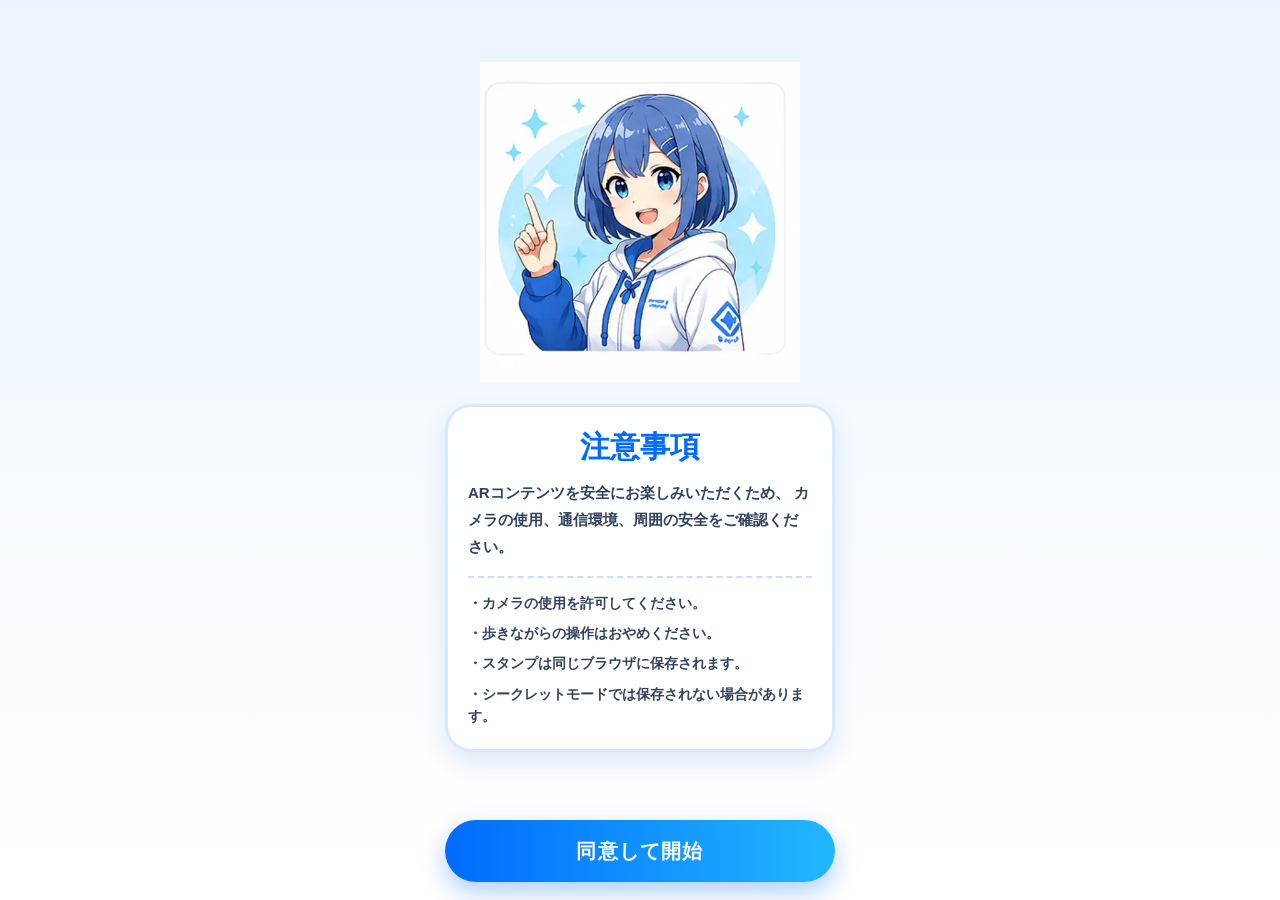
<file: index.html>
<!DOCTYPE html>
<html lang="ja">

<head>
    <meta charset="UTF-8">
    <meta name="viewport" content="width=device-width,initial-scale=1">
    <title>AR Event</title>

    <link rel="stylesheet" href="css/index.css">
</head>

<body>

    <main class="index-page">

        <section class="notice-screen">

            <div class="notice-visual">
                <img
                    src="assets/notice_images/notice_main.webp"
                    alt="注意事項">
            </div>

            <div class="notice-content">

                <h1>注意事項</h1>

                <p>
                    ARコンテンツを安全にお楽しみいただくため、
                    カメラの使用、通信環境、周囲の安全をご確認ください。
                </p>

                <div class="notice-list">
                    <p>・カメラの使用を許可してください。</p>
                    <p>・歩きながらの操作はおやめください。</p>
                    <p>・スタンプは同じブラウザに保存されます。</p>
                    <p>・シークレットモードでは保存されない場合があります。</p>
                </div>

            </div>

        </section>

        <div class="bottom-action">
            <a class="next-button" href="home.html">
                同意して開始
            </a>
        </div>

    </main>

</body>

</html>
</file>
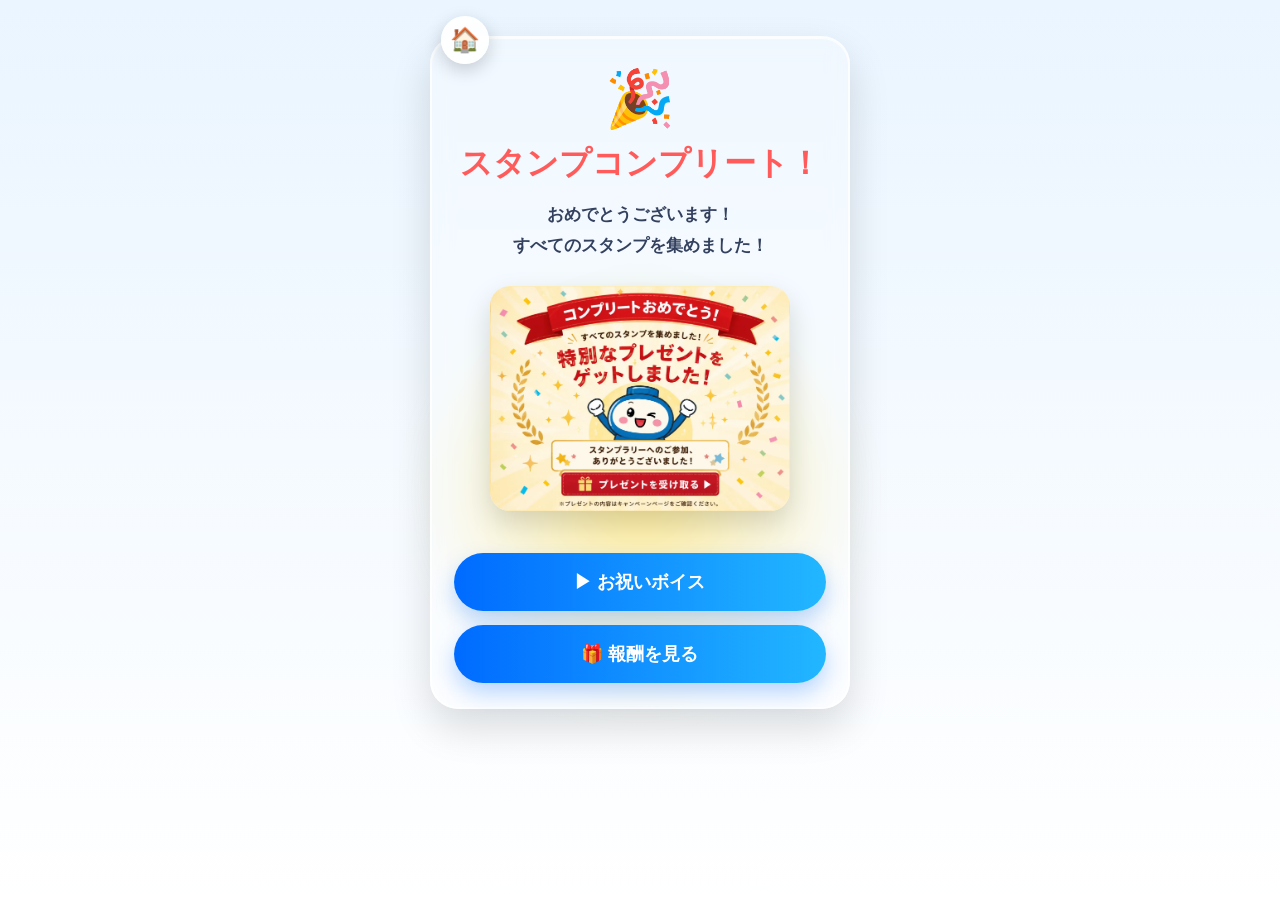
<file: complete.html>
<!DOCTYPE html>
<html lang="ja">

<head>

    <meta charset="UTF-8">

    <meta
        name="viewport"
        content="width=device-width,initial-scale=1.0,user-scalable=no,viewport-fit=cover">

    <title>コンプリート</title>

    <link rel="stylesheet" href="css/common.css">
    <link rel="stylesheet" href="css/complete.css">

</head>

<body>

    <main class="complete-page">

        <div class="stars"></div>
        <div class="reward-glow"></div>

        <section class="complete-card">

            <div class="complete-icon">
                🎉
            </div>

            <h1>

                スタンプコンプリート！

            </h1>

            <p class="complete-message">

                おめでとうございます！<br>
                すべてのスタンプを集めました！

            </p>

            <div class="reward-image reveal-delay">

                <img
                    src="assets/reward/reward.webp"
                    alt="Reward">

            </div>

            <button
                id="playVoiceButton"
                class="main-button reveal-delay">

                ▶ お祝いボイス

            </button>

            <button
                id="rewardButton"
                class="main-button reveal-delay">

                🎁 報酬を見る

            </button>

        </section>

    </main>

    <audio
        id="completeVoice"
        preload="auto"
        src="assets/sounds/complete.mp3">
    </audio>

    <script src="js/complete.js"></script>

    <a id="homeButton" href="home.html">🏠</a>

</body>

</html>
</file>
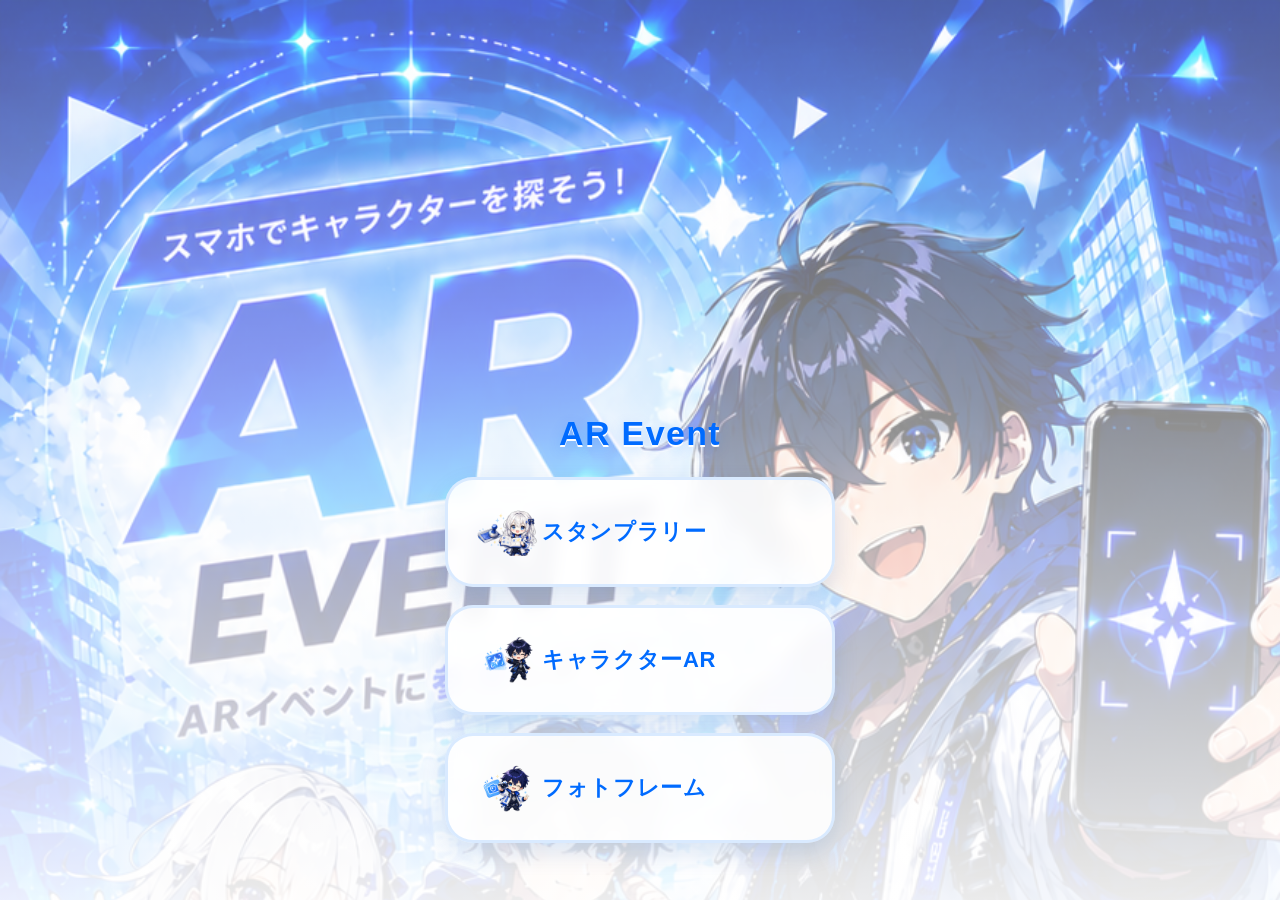
<file: home.html>
<!DOCTYPE html>
<html lang="ja">

<head>
    <meta charset="UTF-8">
    <meta name="viewport" content="width=device-width,initial-scale=1">
    <title>AR Event</title>

    <link rel="stylesheet" href="css/common.css">
    <link rel="stylesheet" href="css/home.css">
</head>

<body>

    <main class="home-page">

        <h1 class="home-title">AR Event</h1>

        <nav class="home-menu" aria-label="メインメニュー">

            <a class="home-menu-button" href="stamp-rally.html">
                <img src="assets/images/chibi-stamp.png" alt="">
                <span>スタンプラリー</span>
            </a>

            <a class="home-menu-button" href="character-list.html">
                <img src="assets/images/chibi-ar.png" alt="">
                <span>キャラクターAR</span>
            </a>

            <a class="home-menu-button" href="photoframe.html">
                <img src="assets/images/chibi-photo.png" alt="">
                <span>フォトフレーム</span>
            </a>

        </nav>

    </main>

    <script src="js/home.js"></script>

</body>

</html>
</file>
<file: css/index.css>
* {
    box-sizing: border-box;
}

html,
body {
    margin: 0;
    min-height: 100%;
}

body {
    font-family:
        -apple-system,
        BlinkMacSystemFont,
        "Segoe UI",
        sans-serif;

    background:
        linear-gradient(
            180deg,
            #eaf5ff 0%,
            #ffffff 100%
        );

    color: #102044;
}

.index-page {
    width: 100%;
    max-width: 430px;
    min-height: 100vh;
    margin: 0 auto;

    display: flex;
    flex-direction: column;
}

.notice-screen {
    flex: 1;

    display: flex;
    flex-direction: column;
    justify-content: center;

    padding: 24px 20px 110px;
}

.notice-visual {
    width: 100%;
    margin-bottom: 22px;
    text-align: center;
}

.notice-visual img {
    width: 100%;
    max-width: 320px;
    display: block;
    margin: 0 auto;
}

.notice-content {
    width: 100%;

    background: rgba(255,255,255,.94);
    border: 3px solid #d7e9ff;
    border-radius: 26px;

    padding: 22px 20px;

    box-shadow:
        0 10px 24px rgba(0,80,180,.12);
}

.notice-content h1 {
    margin: 0 0 14px;

    text-align: center;

    font-size: 30px;
    line-height: 1.2;
    font-weight: 900;

    color: #006bff;
}

.notice-content > p {
    margin: 0;

    font-size: 15px;
    line-height: 1.8;
    font-weight: 700;

    color: #33415f;
}

.notice-list {
    margin-top: 16px;
    padding-top: 14px;

    border-top: 2px dashed #c7dcff;
}

.notice-list p {
    margin: 0 0 8px;

    font-size: 14px;
    line-height: 1.6;
    font-weight: 700;

    color: #33415f;
}

.notice-list p:last-child {
    margin-bottom: 0;
}

.bottom-action {
    position: fixed;
    left: 50%;
    bottom: 0;

    width: 100%;
    max-width: 430px;

    transform: translateX(-50%);

    padding:
        18px 20px
        calc(18px + env(safe-area-inset-bottom));

    background:
        linear-gradient(
            180deg,
            rgba(255,255,255,0) 0%,
            rgba(255,255,255,.95) 32%,
            rgba(255,255,255,1) 100%
        );
}

.next-button {
    width: 100%;
    height: 62px;

    display: flex;
    align-items: center;
    justify-content: center;

    border-radius: 999px;

    background:
        linear-gradient(
            90deg,
            #006bff,
            #22b7ff
        );

    color: #ffffff;
    text-decoration: none;

    font-size: 20px;
    font-weight: 900;
    letter-spacing: .06em;

    box-shadow:
        0 10px 24px rgba(0,107,255,.32);
}

.next-button:active {
    transform: scale(.97);
}

@media (max-height: 720px) {
    .notice-screen {
        justify-content: flex-start;
        padding-top: 18px;
    }

    .notice-visual img {
        max-width: 250px;
    }

    .notice-content {
        padding: 18px 16px;
    }

    .notice-content h1 {
        font-size: 26px;
    }
}
</file>
<file: css/common.css>
* {
    box-sizing: border-box;
}

#homeButton {
    position: fixed;

    top: calc(16px + env(safe-area-inset-top));
    left: max(16px, calc(50vw - 215px + 16px));

    width: 48px;
    height: 48px;

    display: flex;
    align-items: center;
    justify-content: center;

    border-radius: 50%;

    background: rgba(255,255,255,.92);
    color: #102044;

    text-decoration: none;
    font-size: 24px;
    font-weight: 900;

    box-shadow:
        0 6px 18px rgba(0,0,0,.18);

    z-index: 9999;

    -webkit-tap-highlight-color: transparent;
}

#homeButton:active {
    transform: scale(.94);
}
</file>
<file: css/complete.css>
*{
    box-sizing:border-box;
}

html{
    width:100%;
    min-height:100%;
}

body{
    margin:0;
    min-height:100%;
    font-family:-apple-system,BlinkMacSystemFont,"Segoe UI",sans-serif;
    background:linear-gradient(180deg,#eaf5ff 0%,#ffffff 100%);
    color:#102044;
    overflow-x:hidden;
}

.complete-page{

    position:relative;

    width:100%;

    padding:
        calc(36px + env(safe-area-inset-top))
        20px
        calc(60px + env(safe-area-inset-bottom));

}

.complete-card{

    position:relative;

    z-index:3;

    width:100%;
    max-width:420px;

    margin:0 auto;

    padding:28px 22px 24px;

    border-radius:28px;

    border:2px solid rgba(255,255,255,.7);

    background:rgba(255,255,255,.25);

    backdrop-filter:blur(10px);
    -webkit-backdrop-filter:blur(10px);

    box-shadow:
        0 18px 40px rgba(0,0,0,.14),
        inset 0 1px 0 rgba(255,255,255,.75);

    text-align:center;

}

.complete-icon{

    font-size:56px;

    margin-bottom:12px;

    animation:bounce 1.5s infinite;

}

.complete-card h1{

    margin:0;

    color:#ff5b5b;

    font-size:32px;

    font-weight:900;

    line-height:1.2;

}

.complete-message{

    margin:18px 0 24px;

    font-size:17px;

    line-height:1.8;

    font-weight:700;

    color:#33415f;

}

.reward-image{

    position:relative;

    width:100%;

    max-width:300px;

    margin:0 auto 28px;

    animation:rewardPop .8s cubic-bezier(.2,1.2,.2,1) forwards;

}

.reward-image img{

    width:100%;

    display:block;

    border-radius:20px;

    box-shadow:0 12px 28px rgba(0,0,0,.15);

    animation:rewardFloat 3s ease-in-out infinite;

    animation-delay:.8s;

}

.main-button{

    width:100%;

    height:58px;

    margin-top:14px;

    border:none;

    border-radius:999px;

    background:linear-gradient(90deg,#006bff,#22b7ff);

    color:#fff;

    font-size:18px;

    font-weight:900;

    cursor:pointer;

    box-shadow:0 10px 22px rgba(0,107,255,.28);

    transition:.15s;

}

.main-button:active{

    transform:scale(.97);

}

.reward-glow{

    position:absolute;

    left:50%;

    top:280px;

    width:420px;

    height:420px;

    transform:translateX(-50%);

    border-radius:50%;

    background:radial-gradient(circle,
        rgba(255,225,90,.85) 0%,
        rgba(255,225,90,.35) 40%,
        transparent 75%);

    filter:blur(18px);

    animation:glowPulse 3s ease-in-out infinite;

    pointer-events:none;

    z-index:0;

}

.stars{

    position:absolute;

    inset:0;

    overflow:hidden;

    pointer-events:none;

    z-index:1;

}

.star{

    position:absolute;

    bottom:-40px;

    opacity:1;

    filter:drop-shadow(0 0 8px rgba(255,255,180,.9));

    animation:starFloat linear forwards;

}

.reveal-delay{

    opacity:0;

    animation:fadeUp .6s ease forwards;

    animation-delay:1.1s;

}

@keyframes bounce{

    0%,100%{

        transform:translateY(0);

    }

    50%{

        transform:translateY(-8px);

    }

}

@keyframes rewardPop{

    0%{

        opacity:0;

        transform:scale(.55);

    }

    65%{

        opacity:1;

        transform:scale(1.08);

    }

    100%{

        transform:scale(1);

    }

}

@keyframes rewardFloat{

    0%,100%{

        transform:translateY(0);

    }

    50%{

        transform:translateY(-8px);

    }

}

@keyframes glowPulse{

    0%,100%{

        transform:translateX(-50%) scale(1);

    }

    50%{

        transform:translateX(-50%) scale(1.08);

    }

}

@keyframes fadeUp{

    from{

        opacity:0;

        transform:translateY(20px);

    }

    to{

        opacity:1;

        transform:translateY(0);

    }

}

@keyframes starFloat{

    from{

        transform:translateY(0) rotate(0);

        opacity:0;

    }

    15%{

        opacity:1;

    }

    100%{

        transform:translateY(-120vh) rotate(180deg);

        opacity:0;

    }

}
</file>
<file: css/home.css>
* {
    box-sizing: border-box;
}

html,
body {
    margin: 0;
    min-height: 100%;
}

body {
    font-family:
        -apple-system,
        BlinkMacSystemFont,
        "Segoe UI",
        sans-serif;

    background:
        linear-gradient(
            180deg,
            rgba(255,255,255,.30) 0%,
            rgba(255,255,255,.55) 45%,
            rgba(255,255,255,.92) 100%
        ),
        url("../assets/images/hero-main.png");

    background-size: cover;
    background-position: center top;
    background-repeat: no-repeat;

    color: #102044;
}

.home-page {
    width: 100%;
    max-width: 430px;
    min-height: 100vh;
    margin: 0 auto;

    padding:
        46vh
        20px
        calc(32px + env(safe-area-inset-bottom));
}

.home-title {
    margin: 0 0 24px;

    text-align: center;

    font-size: 34px;
    line-height: 1.15;
    font-weight: 900;
    letter-spacing: .04em;

    color: #006bff;

    text-shadow:
        0 2px 0 #ffffff,
        0 4px 14px rgba(0,107,255,.22);
}

.home-menu {
    display: grid;
    gap: 18px;
}

.home-menu-button {
    width: 100%;
    min-height: 56px;

    display: flex;
    align-items: center;
    gap: 0px;

    padding: 16px 22px;

    background: rgba(255,255,255,.90);
    backdrop-filter: blur(8px);
    -webkit-backdrop-filter: blur(8px);

    border: 3px solid rgba(215,233,255,.95);
    border-radius: 28px;

    color: #102044;
    text-decoration: none;

    box-shadow:
        0 10px 24px rgba(0,80,180,.14);

    transition:
        transform .18s ease,
        box-shadow .18s ease;
}

.home-menu-button:active {
    transform: scale(.97);
    box-shadow:
        0 6px 16px rgba(0,80,180,.12);
}

.home-menu-button img {
    flex: 0 0 52px;

    width: 72px;
    height: 72px;

    object-fit: contain;
}

.home-menu-button span {
    flex: 1;

    font-size: 22px;
    line-height: 1.25;
    font-weight: 900;
    letter-spacing: .03em;

    color: #006bff;
}

@media (max-height: 720px) {
    .home-page {
        padding-top: 42vh;
    }

    .home-title {
        margin-bottom: 18px;
        font-size: 30px;
    }

    .home-menu {
        gap: 14px;
    }

    .home-menu-button {
        min-height: 82px;
        border-radius: 24px;
    }

    .home-menu-button img {
        width: 62px;
        height: 62px;
        flex-basis: 62px;
    }

    .home-menu-button span {
        font-size: 20px;
    }
}
</file>
